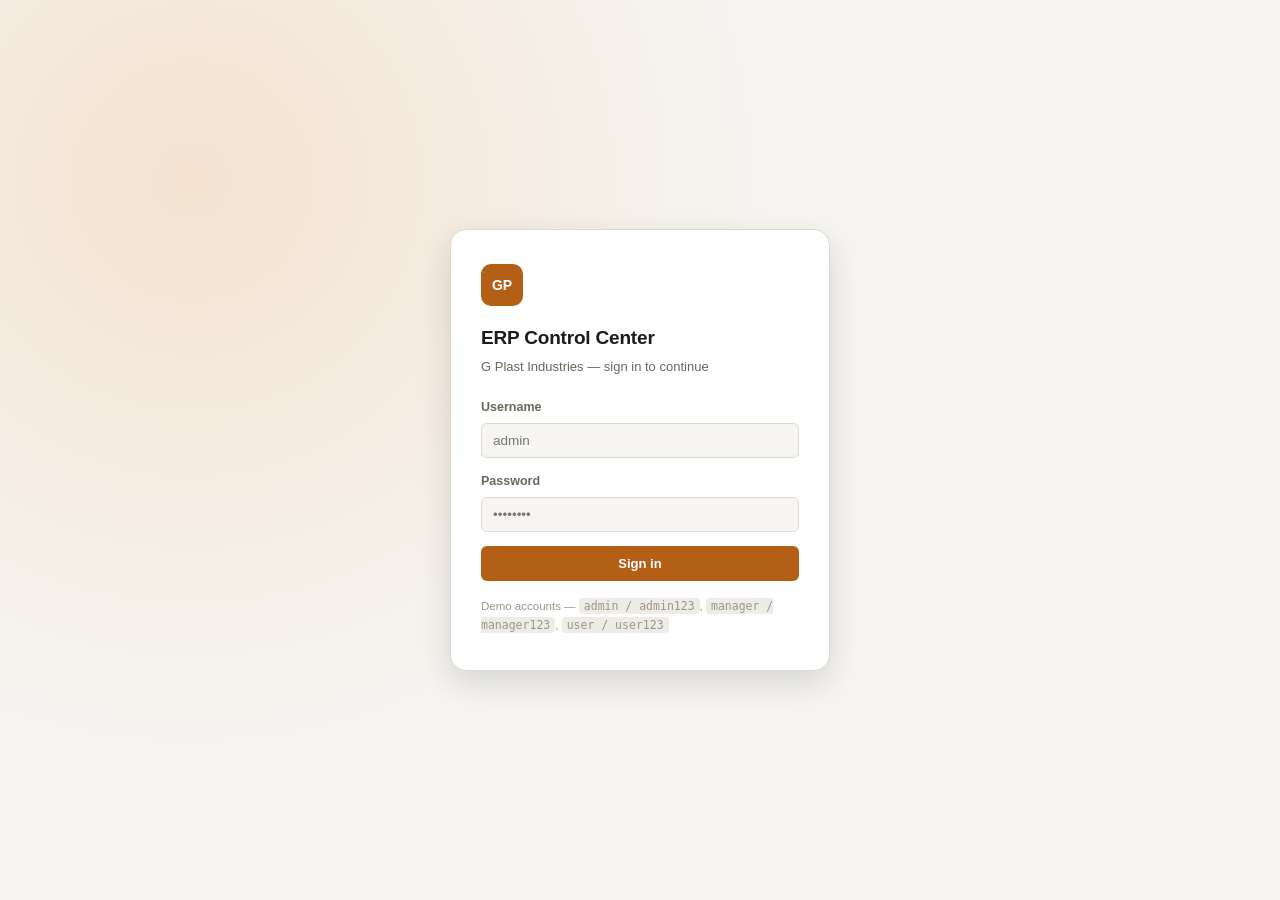
<file: erp-control-center/index.html>
<!DOCTYPE html>
<html lang="en">
<head>
<meta charset="UTF-8" />
<meta name="viewport" content="width=device-width, initial-scale=1.0" />
<title>Sign in — ERP Control Center</title>
<link rel="stylesheet" href="css/style.css" />
<link rel="stylesheet" href="css/components.css" />
</head>
<body>
  <div class="login-wrap">
    <form class="login-card" id="loginForm" autocomplete="off">
      <div class="login-mark">GP</div>
      <h1>ERP Control Center</h1>
      <div class="sub">G Plast Industries — sign in to continue</div>

      <div class="login-error" id="loginError">Incorrect username or password.</div>

      <div class="field">
        <label for="username">Username</label>
        <input id="username" name="username" placeholder="admin" />
      </div>
      <div class="field">
        <label for="password">Password</label>
        <input id="password" name="password" type="password" placeholder="••••••••" />
      </div>

      <button class="btn btn-primary" type="submit" style="width:100%;justify-content:center;padding:10px;">Sign in</button>

      <div class="login-demo">
        Demo accounts — <code>admin / admin123</code>, <code>manager / manager123</code>, <code>user / user123</code>
      </div>
    </form>
  </div>

  <script src="js/data.js"></script>
  <script src="js/utils.js"></script>
  <script>
    const DEMO_ACCOUNTS = {
      admin:   { password: 'admin123',   name: 'Praveen K',    role: 'ERP Assistant' },
      manager: { password: 'manager123', name: 'Meenakshi R',  role: 'Production Head' },
      user:    { password: 'user123',    name: 'Divya Sankar', role: 'Sales Executive' },
    };

    // If already signed in, skip straight to dashboard.
    (function () {
      const state = Store.get();
      if (state.session) window.location.href = 'dashboard.html';
    })();

    document.getElementById('loginForm').addEventListener('submit', function (e) {
      e.preventDefault();
      const u = document.getElementById('username').value.trim().toLowerCase();
      const p = document.getElementById('password').value;
      const account = DEMO_ACCOUNTS[u];
      const errBox = document.getElementById('loginError');
      if (account && account.password === p) {
        Store.set({ session: { username: u, name: account.name, role: account.role } });
        window.location.href = 'dashboard.html';
      } else {
        errBox.style.display = 'block';
      }
    });
  </script>
</body>
</html>
</file>
<file: erp-control-center/css/style.css>
/* ============================================================
   ERP Control Center — style.css
   Design: industrial slate + amber, Linear/Notion-inspired
   ============================================================ */

:root {
  /* Color — light */
  --bg: #f6f5f2;
  --bg-elevated: #ffffff;
  --bg-inset: #eeece7;
  --border: #ddd9d1;
  --border-strong: #c7c2b6;
  --text: #1d1b17;
  --text-muted: #6b665c;
  --text-faint: #9b9587;

  --accent: #b45f16;
  --accent-hover: #9a4f11;
  --accent-soft: #f4e3d1;
  --accent-contrast: #ffffff;

  --ok: #2f7d4f;
  --ok-soft: #dcefdf;
  --warn: #b8871c;
  --warn-soft: #f7ecd2;
  --danger: #b83b3b;
  --danger-soft: #f7dede;
  --info: #3b6ab8;
  --info-soft: #dee7f7;

  --radius-s: 6px;
  --radius-m: 10px;
  --radius-l: 16px;
  --shadow-s: 0 1px 2px rgba(29,27,23,.06);
  --shadow-m: 0 4px 16px rgba(29,27,23,.08);
  --shadow-l: 0 12px 32px rgba(29,27,23,.14);

  --font-sans: 'IBM Plex Sans', -apple-system, BlinkMacSystemFont, 'Segoe UI', sans-serif;
  --font-mono: 'IBM Plex Mono', ui-monospace, SFMono-Regular, Menlo, monospace;

  --sidebar-w: 236px;
  --topbar-h: 60px;
}

[data-theme="dark"] {
  --bg: #171614;
  --bg-elevated: #201f1c;
  --bg-inset: #262420;
  --border: #34322c;
  --border-strong: #433f37;
  --text: #eeece6;
  --text-muted: #a39d8f;
  --text-faint: #726c60;

  --accent: #e08a3e;
  --accent-hover: #ec9a4f;
  --accent-soft: #3a2a17;
  --accent-contrast: #1d1305;

  --ok: #5cb87e;
  --ok-soft: #1d3324;
  --warn: #dcac47;
  --warn-soft: #3a2f14;
  --danger: #e07070;
  --danger-soft: #3a1e1e;
  --info: #7ea3e8;
  --info-soft: #1c2a3f;

  --shadow-s: 0 1px 2px rgba(0,0,0,.3);
  --shadow-m: 0 4px 20px rgba(0,0,0,.4);
  --shadow-l: 0 16px 40px rgba(0,0,0,.5);
}

* { box-sizing: border-box; }
html, body { height: 100%; }
body {
  margin: 0;
  font-family: var(--font-sans);
  background: var(--bg);
  color: var(--text);
  font-size: 14px;
  line-height: 1.5;
  -webkit-font-smoothing: antialiased;
}
h1, h2, h3, h4 { margin: 0; font-weight: 600; letter-spacing: -0.01em; }
p { margin: 0; }
a { color: inherit; text-decoration: none; }
button { font-family: inherit; }
::selection { background: var(--accent-soft); }
:focus-visible { outline: 2px solid var(--accent); outline-offset: 2px; }

::-webkit-scrollbar { width: 10px; height: 10px; }
::-webkit-scrollbar-thumb { background: var(--border-strong); border-radius: 8px; border: 2px solid var(--bg); }
::-webkit-scrollbar-track { background: transparent; }

/* Global SVG safety net — prevents any icon from ballooning */
svg {
  display: block;
  max-width: 100%;
}

/* ---------- App shell ---------- */
/* FIX: Target BOTH the class AND the id so desktop grid always applies */
.app-shell,
#appShell {
  display: grid;
  grid-template-columns: var(--sidebar-w) 1fr;
  min-height: 100vh;
  width: 100%;
}

/* ---------- Sidebar ---------- */
.sidebar {
  background: var(--bg-elevated);
  border-right: 1px solid var(--border);
  display: flex;
  flex-direction: column;
  padding: 18px 12px;
  position: sticky;
  top: 0;
  height: 100vh;
  z-index: 40;
}
.sidebar-brand {
  display: flex;
  align-items: center;
  gap: 10px;
  padding: 6px 8px 20px;
}
.sidebar-brand .mark {
  width: 30px; height: 30px;
  border-radius: 8px;
  background: var(--accent);
  color: var(--accent-contrast);
  display: flex; align-items: center; justify-content: center;
  font-weight: 700; font-size: 14px;
  flex-shrink: 0;
}
.sidebar-brand .name { font-weight: 700; font-size: 15px; }
.sidebar-brand .sub { font-size: 11px; color: var(--text-faint); }

.nav-group { margin-bottom: 4px; }
.nav-label {
  font-size: 11px; color: var(--text-faint);
  text-transform: uppercase; letter-spacing: .04em;
  padding: 10px 10px 6px;
}
.nav-item {
  display: flex; align-items: center; gap: 10px;
  padding: 9px 10px;
  border-radius: var(--radius-s);
  color: var(--text-muted);
  font-size: 13.5px; font-weight: 500;
  cursor: pointer;
  position: relative;
}
.nav-item svg { width: 17px; height: 17px; flex-shrink: 0; }
.nav-item:hover { background: var(--bg-inset); color: var(--text); }
.nav-item.active { background: var(--accent-soft); color: var(--accent); }
.nav-item .count {
  margin-left: auto;
  font-size: 11px; font-weight: 600;
  background: var(--bg-inset); color: var(--text-muted);
  border-radius: 20px; padding: 1px 7px;
}
.nav-item.active .count { background: var(--accent); color: var(--accent-contrast); }

.sidebar-bottom { margin-top: auto; display: flex; flex-direction: column; gap: 2px; }

/* ---------- Topbar ---------- */
.topbar {
  height: var(--topbar-h);
  display: flex; align-items: center; gap: 14px;
  padding: 0 20px;
  border-bottom: 1px solid var(--border);
  background: var(--bg-elevated);
  position: sticky; top: 0; z-index: 30;
}
.breadcrumb {
  font-size: 13px; color: var(--text-muted);
  display: flex; align-items: center; gap: 6px;
  white-space: nowrap;
  flex-shrink: 0;
}
.breadcrumb .current { color: var(--text); font-weight: 600; }

/* FIX: topbar search — constrain height, icon, and label */
.topbar-search {
  display: flex; align-items: center; gap: 8px;
  background: var(--bg-inset);
  border: 1px solid transparent;
  border-radius: var(--radius-s);
  padding: 0 10px;
  width: 260px;
  height: 34px;
  color: var(--text-faint);
  font-size: 13px;
  cursor: pointer;
  flex-shrink: 0;
}
.topbar-search:hover { border-color: var(--border); }
.topbar-search svg {
  width: 14px;
  height: 14px;
  flex-shrink: 0;
}
.topbar-search .search-label {
  flex: 1;
  min-width: 0;
  white-space: nowrap;
  overflow: hidden;
  text-overflow: ellipsis;
}
.topbar-search kbd {
  margin-left: auto;
  font-family: var(--font-mono);
  font-size: 10.5px;
  background: var(--bg-elevated);
  border: 1px solid var(--border);
  border-radius: 4px;
  padding: 1px 5px;
  color: var(--text-faint);
  white-space: nowrap;
  flex-shrink: 0;
  line-height: 1.2;
}
.topbar-spacer { flex: 1; }
.unit-select {
  border: 1px solid var(--border); background: var(--bg);
  border-radius: var(--radius-s); padding: 6px 10px;
  font-size: 12.5px; color: var(--text-muted);
  height: 34px;
  flex-shrink: 0;
}
.icon-btn {
  width: 34px; height: 34px;
  display: flex; align-items: center; justify-content: center;
  border-radius: var(--radius-s); border: 1px solid var(--border);
  background: var(--bg);
  color: var(--text-muted); cursor: pointer; position: relative;
  flex-shrink: 0;
}
.icon-btn svg { width: 16px; height: 16px; }
.icon-btn:hover { color: var(--text); border-color: var(--border-strong); }
.icon-btn .dot {
  position: absolute; top: -3px; right: -3px; width: 9px; height: 9px;
  border-radius: 50%; background: var(--danger); border: 2px solid var(--bg-elevated);
}
.user-chip {
  display: flex; align-items: center; gap: 8px;
  padding: 4px 10px 4px 4px; border-radius: 20px;
  border: 1px solid var(--border); cursor: pointer;
  flex-shrink: 0;
  height: 34px;
}
.user-chip .role { font-size: 11px; color: var(--text-faint); }
.user-chip .who { font-size: 12.5px; font-weight: 600; }

/* ---------- Layout regions ---------- */
.main {
  display: flex;
  flex-direction: column;
  min-width: 0;
  width: 100%;
}
.page {
  padding: 26px 30px 60px;
  max-width: 1400px;
  width: 100%;
  margin: 0 auto;
}
.page-head {
  display: flex; align-items: flex-end; justify-content: space-between;
  margin-bottom: 22px; gap: 16px; flex-wrap: wrap;
}
.page-head h1 { font-size: 21px; }
.page-head .desc { color: var(--text-muted); font-size: 13px; margin-top: 4px; }
.page-actions { display: flex; gap: 8px; }

/* ---------- Login ---------- */
.login-wrap {
  min-height: 100vh; display: flex; align-items: center; justify-content: center;
  background:
    radial-gradient(circle at 15% 20%, var(--accent-soft), transparent 45%),
    var(--bg);
  padding: 24px;
}
.login-card {
  width: 380px; max-width: 100%;
  background: var(--bg-elevated);
  border: 1px solid var(--border);
  border-radius: var(--radius-l);
  padding: 34px 30px;
  box-shadow: var(--shadow-l);
}
.login-mark {
  width: 42px; height: 42px; border-radius: 10px; background: var(--accent);
  color: var(--accent-contrast); display: flex; align-items: center; justify-content: center;
  font-weight: 700; margin-bottom: 18px;
}
.login-card h1 { font-size: 19px; margin-bottom: 4px; }
.login-card .sub { color: var(--text-muted); font-size: 13px; margin-bottom: 22px; }
.field { margin-bottom: 14px; }
.field label { display: block; font-size: 12.5px; font-weight: 600; margin-bottom: 6px; color: var(--text-muted); }
.field input, .field select, .field textarea {
  width: 100%; border: 1px solid var(--border); background: var(--bg);
  border-radius: var(--radius-s); padding: 9px 11px; font-size: 13.5px; color: var(--text);
  font-family: inherit;
}
.field input:focus, .field select:focus, .field textarea:focus { border-color: var(--accent); }
.login-demo { margin-top: 16px; font-size: 11.5px; color: var(--text-faint); line-height: 1.7; }
.login-demo code { background: var(--bg-inset); padding: 1px 5px; border-radius: 4px; font-family: var(--font-mono); }
.login-error {
  display: none;
  background: var(--danger-soft); color: var(--danger);
  font-size: 12.5px; padding: 8px 11px;
  border-radius: var(--radius-s); margin-bottom: 14px;
}

/* ---------- Responsive ---------- */
.sidebar-toggle { display: none; }
.sidebar-scrim { display: none; }

@media (max-width: 900px) {
  .app-shell,
  #appShell { grid-template-columns: 1fr; }

  .sidebar {
    position: fixed; left: 0; top: 0;
    transform: translateX(-100%);
    transition: transform .2s ease;
    width: 250px; height: 100vh;
    box-shadow: var(--shadow-l);
  }
  .sidebar.open { transform: translateX(0); }

  .sidebar-toggle { display: flex; }
  .topbar-search { display: none; }
  .page { padding: 18px 16px 50px; }

  .sidebar-scrim {
    display: none;
    position: fixed; inset: 0;
    background: rgba(0,0,0,.4);
    z-index: 39;
  }
  .sidebar-scrim.open { display: block; }
}
</file>
<file: erp-control-center/css/components.css>
/* ============================================================
   components.css — buttons, cards, badges, tables, modals,
   drawers, toasts, kanban, charts
   ============================================================ */

/* ---------- Buttons ---------- */
.btn {
  display: inline-flex; align-items: center; gap: 7px;
  border-radius: var(--radius-s); border: 1px solid transparent;
  padding: 8px 14px; font-size: 13px; font-weight: 600;
  cursor: pointer; white-space: nowrap; line-height: 1;
}
.btn svg { width: 15px; height: 15px; }
.btn-primary { background: var(--accent); color: var(--accent-contrast); }
.btn-primary:hover { background: var(--accent-hover); }
.btn-secondary { background: var(--bg-elevated); border-color: var(--border); color: var(--text); }
.btn-secondary:hover { border-color: var(--border-strong); }
.btn-ghost { background: transparent; color: var(--text-muted); }
.btn-ghost:hover { background: var(--bg-inset); color: var(--text); }
.btn-danger { background: var(--danger-soft); color: var(--danger); }
.btn-sm { padding: 5px 10px; font-size: 12px; }
.btn:disabled { opacity: .5; cursor: not-allowed; }

/* ---------- Card ---------- */
.card {
  background: var(--bg-elevated); border: 1px solid var(--border);
  border-radius: var(--radius-m); box-shadow: var(--shadow-s);
}
.card-pad { padding: 18px; }

/* ---------- KPI cards ---------- */
.kpi-grid { display: grid; grid-template-columns: repeat(6, 1fr); gap: 12px; margin-bottom: 22px; }
@media (max-width: 1200px) { .kpi-grid { grid-template-columns: repeat(3, 1fr); } }
@media (max-width: 640px) { .kpi-grid { grid-template-columns: repeat(2, 1fr); } }
.kpi {
  background: var(--bg-elevated); border: 1px solid var(--border); border-radius: var(--radius-m);
  padding: 15px 16px; display: flex; flex-direction: column; gap: 8px;
}
.kpi .top { display: flex; align-items: center; justify-content: space-between; }
.kpi .icon {
  width: 28px; height: 28px; border-radius: 7px; display: flex; align-items: center; justify-content: center;
}
.kpi .icon svg { width: 15px; height: 15px; }
.kpi .val { font-size: 23px; font-weight: 700; letter-spacing: -0.02em; }
.kpi .label { font-size: 12px; color: var(--text-muted); }
.kpi .delta { font-size: 11.5px; font-weight: 600; display: flex; align-items: center; gap: 3px; }
.kpi .delta.up { color: var(--ok); }
.kpi .delta.down { color: var(--danger); }

/* ---------- Badges ---------- */
.badge {
  display: inline-flex; align-items: center; gap: 5px;
  font-size: 11.5px; font-weight: 600; padding: 3px 9px; border-radius: 20px;
  white-space: nowrap;
}
.badge .dot { width: 6px; height: 6px; border-radius: 50%; }
.badge-open { background: var(--info-soft); color: var(--info); }
.badge-progress { background: var(--warn-soft); color: var(--warn); }
.badge-resolved { background: var(--ok-soft); color: var(--ok); }
.badge-closed { background: var(--bg-inset); color: var(--text-muted); }
.badge-critical { background: var(--danger-soft); color: var(--danger); }
.badge-high { background: var(--warn-soft); color: var(--warn); }
.badge-medium { background: var(--info-soft); color: var(--info); }
.badge-low { background: var(--bg-inset); color: var(--text-muted); }

/* ---------- Table ---------- */
.table-wrap { overflow-x: auto; border: 1px solid var(--border); border-radius: var(--radius-m); background: var(--bg-elevated); }
table.table { width: 100%; border-collapse: collapse; min-width: 720px; }
.table th {
  text-align: left; font-size: 11.5px; text-transform: uppercase; letter-spacing: .03em;
  color: var(--text-faint); font-weight: 600; padding: 11px 14px; border-bottom: 1px solid var(--border);
  background: var(--bg-inset); position: sticky; top: 0;
}
.table td { padding: 12px 14px; border-bottom: 1px solid var(--border); font-size: 13px; vertical-align: middle; }
.table tbody tr { cursor: pointer; }
.table tbody tr:hover { background: var(--bg-inset); }
.table tbody tr:last-child td { border-bottom: none; }
.table .id-cell { font-family: var(--font-mono); font-size: 12px; color: var(--text-muted); }
.table .muted { color: var(--text-muted); }

/* ---------- Filters bar ---------- */
.filter-bar { display: flex; gap: 10px; align-items: center; margin-bottom: 16px; flex-wrap: wrap; }
.search-input {
  display: flex; align-items: center; gap: 7px; background: var(--bg-elevated);
  border: 1px solid var(--border); border-radius: var(--radius-s); padding: 8px 11px; min-width: 220px;
}
.search-input svg { width: 14px; height: 14px; color: var(--text-faint); flex-shrink: 0; }
.search-input input { border: none; background: transparent; outline: none; font-size: 13px; width: 100%; color: var(--text); }
.select-chip { border: 1px solid var(--border); background: var(--bg-elevated); border-radius: var(--radius-s); padding: 7px 10px; font-size: 12.5px; color: var(--text-muted); }

/* ---------- Avatar ---------- */
.avatar {
  width: 26px; height: 26px; border-radius: 50%; display: flex; align-items: center; justify-content: center;
  font-size: 10.5px; font-weight: 700; color: #fff; flex-shrink: 0;
}
.avatar-row { display: flex; align-items: center; gap: 8px; }
.avatar-row .name { font-weight: 600; }
.avatar-row .meta { font-size: 11.5px; color: var(--text-faint); }

/* ---------- Progress bar ---------- */
.progress { height: 6px; border-radius: 4px; background: var(--bg-inset); overflow: hidden; }
.progress > div { height: 100%; background: var(--accent); border-radius: 4px; }

/* ---------- Empty state ---------- */
.empty-state { text-align: center; padding: 60px 20px; color: var(--text-muted); }
.empty-state .icon { width: 44px; height: 44px; margin: 0 auto 14px; color: var(--text-faint); }
.empty-state h3 { font-size: 15px; margin-bottom: 6px; color: var(--text); }
.empty-state p { font-size: 13px; }

/* ---------- Modal ---------- */
.overlay {
  position: fixed; inset: 0; background: rgba(20,18,14,.45); z-index: 100;
  display: none; align-items: center; justify-content: center; padding: 20px;
}
.overlay.open { display: flex; }
.modal {
  background: var(--bg-elevated); border-radius: var(--radius-l); width: 100%; max-width: 480px;
  box-shadow: var(--shadow-l); max-height: 88vh; display: flex; flex-direction: column;
}
.modal-head { display: flex; align-items: center; justify-content: space-between; padding: 16px 20px; border-bottom: 1px solid var(--border); }
.modal-head h3 { font-size: 15.5px; }
.modal-body { padding: 18px 20px; overflow-y: auto; }
.modal-foot { display: flex; justify-content: flex-end; gap: 8px; padding: 14px 20px; border-top: 1px solid var(--border); }

/* ---------- Drawer ---------- */
.drawer-overlay {
  position: fixed; inset: 0; background: rgba(20,18,14,.35); z-index: 90;
  opacity: 0; pointer-events: none; transition: opacity .18s ease;
}
.drawer-overlay.open { opacity: 1; pointer-events: auto; }
.drawer {
  position: fixed; top: 0; right: 0; height: 100vh; width: 420px; max-width: 92vw;
  background: var(--bg-elevated); border-left: 1px solid var(--border); z-index: 91;
  transform: translateX(100%); transition: transform .2s ease; display: flex; flex-direction: column;
  box-shadow: var(--shadow-l);
}
.drawer.open { transform: translateX(0); }
.drawer-head { display: flex; align-items: flex-start; justify-content: space-between; padding: 18px 20px; border-bottom: 1px solid var(--border); }
.drawer-head .titles h3 { font-size: 16px; margin-bottom: 3px; }
.drawer-head .titles .sub { font-size: 12px; color: var(--text-faint); font-family: var(--font-mono); }
.drawer-body { padding: 18px 20px; overflow-y: auto; flex: 1; }
.drawer-foot { padding: 14px 20px; border-top: 1px solid var(--border); display: flex; gap: 8px; }
.drawer-section { margin-bottom: 20px; }
.drawer-section .h { font-size: 11.5px; text-transform: uppercase; letter-spacing: .03em; color: var(--text-faint); font-weight: 600; margin-bottom: 10px; }
.kv-row { display: flex; justify-content: space-between; padding: 7px 0; border-bottom: 1px dashed var(--border); font-size: 13px; }
.kv-row:last-child { border-bottom: none; }
.kv-row .k { color: var(--text-muted); }
.kv-row .v { font-weight: 600; }
.timeline-item { display: flex; gap: 10px; padding: 9px 0; }
.timeline-item .tdot { width: 8px; height: 8px; border-radius: 50%; background: var(--accent); margin-top: 5px; flex-shrink: 0; }
.timeline-item .tbody { font-size: 12.5px; }
.timeline-item .tbody .t { font-weight: 600; }
.timeline-item .tbody .meta { color: var(--text-faint); font-size: 11.5px; margin-top: 1px; }

/* ---------- Toasts ---------- */
.toast-stack { position: fixed; bottom: 20px; right: 20px; z-index: 200; display: flex; flex-direction: column; gap: 8px; }
.toast {
  background: var(--bg-elevated); border: 1px solid var(--border); border-left: 3px solid var(--accent);
  border-radius: var(--radius-s); box-shadow: var(--shadow-m); padding: 11px 14px; min-width: 240px;
  font-size: 13px; display: flex; align-items: center; gap: 10px; animation: toast-in .18s ease;
}
.toast.success { border-left-color: var(--ok); }
.toast.error { border-left-color: var(--danger); }
.toast.warn { border-left-color: var(--warn); }
@keyframes toast-in { from { opacity: 0; transform: translateY(8px); } to { opacity: 1; transform: translateY(0); } }

/* ---------- Tabs / view toggle ---------- */
.view-toggle { display: inline-flex; border: 1px solid var(--border); border-radius: var(--radius-s); overflow: hidden; }
.view-toggle button {
  border: none; background: var(--bg-elevated); padding: 7px 13px; font-size: 12.5px; font-weight: 600;
  color: var(--text-muted); cursor: pointer; display: flex; align-items: center; gap: 6px;
}
.view-toggle button.active { background: var(--accent-soft); color: var(--accent); }
.view-toggle button + button { border-left: 1px solid var(--border); }

/* ---------- Kanban ---------- */
.kanban { display: grid; grid-template-columns: repeat(4, minmax(240px, 1fr)); gap: 14px; overflow-x: auto; padding-bottom: 6px; }
.kanban-col { background: var(--bg-inset); border-radius: var(--radius-m); padding: 10px; min-height: 200px; }
.kanban-col-head { display: flex; align-items: center; justify-content: space-between; padding: 4px 6px 10px; font-size: 12.5px; font-weight: 700; }
.kanban-col-head .n { font-size: 11px; font-weight: 600; color: var(--text-faint); background: var(--bg-elevated); border-radius: 20px; padding: 1px 7px; }
.kanban-col.drag-over { outline: 2px dashed var(--accent); outline-offset: -4px; }
.kcard {
  background: var(--bg-elevated); border: 1px solid var(--border); border-radius: var(--radius-s);
  padding: 11px 12px; margin-bottom: 9px; cursor: grab; box-shadow: var(--shadow-s);
}
.kcard:active { cursor: grabbing; }
.kcard.dragging { opacity: .4; }
.kcard .t { font-size: 13px; font-weight: 600; margin-bottom: 8px; }
.kcard .meta-row { display: flex; align-items: center; justify-content: space-between; }

/* ---------- Charts (pure CSS/SVG) ---------- */
.chart-card { padding: 18px; }
.chart-card .chart-head { display: flex; align-items: center; justify-content: space-between; margin-bottom: 14px; }
.chart-card .chart-head h3 { font-size: 13.5px; }
.legend { display: flex; gap: 14px; font-size: 11.5px; color: var(--text-muted); }
.legend .li { display: flex; align-items: center; gap: 5px; }
.legend .sw { width: 8px; height: 8px; border-radius: 2px; }
.bars { display: flex; align-items: flex-end; gap: 10px; height: 160px; }
.bars .bcol { flex: 1; display: flex; flex-direction: column; align-items: center; justify-content: flex-end; gap: 6px; height: 100%; }
.bars .bcol .stack { width: 100%; display: flex; flex-direction: column-reverse; border-radius: 4px 4px 0 0; overflow: hidden; }
.bars .bcol .stack div { width: 100%; }
.bars .bcol .lbl { font-size: 10.5px; color: var(--text-faint); }

/* ---------- Report cards ---------- */
.report-grid { display: grid; grid-template-columns: repeat(4, 1fr); gap: 14px; }
@media (max-width: 1100px) { .report-grid { grid-template-columns: repeat(2, 1fr); } }
@media (max-width: 620px) { .report-grid { grid-template-columns: 1fr; } }
.report-card { padding: 16px; display: flex; flex-direction: column; gap: 10px; }
.report-card .icon { width: 34px; height: 34px; border-radius: 8px; background: var(--accent-soft); color: var(--accent); display: flex; align-items: center; justify-content: center; }
.report-card .icon svg { width: 17px; height: 17px; }
.report-card h4 { font-size: 13.5px; }
.report-card p { font-size: 12px; color: var(--text-muted); line-height: 1.5; }
.report-card .rowfoot { display: flex; align-items: center; justify-content: space-between; margin-top: auto; }

/* ---------- Vendor timeline cards ---------- */
.vendor-grid { display: grid; grid-template-columns: repeat(2, 1fr); gap: 14px; }
@media (max-width: 900px) { .vendor-grid { grid-template-columns: 1fr; } }
.vendor-card { padding: 16px; }
.vendor-card.overdue { border-color: var(--danger); box-shadow: 0 0 0 1px var(--danger) inset; }
.vendor-card .vhead { display: flex; justify-content: space-between; align-items: flex-start; margin-bottom: 10px; }
.vendor-card .vname { font-size: 14px; font-weight: 700; }
.vendor-card .vmeta { font-size: 11.5px; color: var(--text-faint); margin-top: 2px; }
.vfollowup { display: flex; gap: 10px; padding: 8px 0; border-top: 1px dashed var(--border); }
.vfollowup:first-of-type { border-top: none; }
.vfollowup .fdate { font-size: 11px; color: var(--text-faint); width: 62px; flex-shrink: 0; font-family: var(--font-mono); }
.vfollowup .fnote { font-size: 12.5px; }

/* ---------- Command palette ---------- */
.cmdk-modal { max-width: 560px; }
.cmdk-input {
  width: 100%; border: none; border-bottom: 1px solid var(--border); padding: 16px 20px;
  font-size: 15px; outline: none; background: transparent; color: var(--text);
}
.cmdk-results { max-height: 360px; overflow-y: auto; padding: 8px; }
.cmdk-item { display: flex; align-items: center; gap: 10px; padding: 10px 12px; border-radius: var(--radius-s); cursor: pointer; font-size: 13px; }
.cmdk-item.active, .cmdk-item:hover { background: var(--bg-inset); }
.cmdk-item .tag { margin-left: auto; font-size: 10.5px; color: var(--text-faint); background: var(--bg-inset); padding: 2px 7px; border-radius: 20px; }

/* ---------- Mobile table -> cards ---------- */
@media (max-width: 760px) {
  .table-wrap.responsive-cards table.table thead { display: none; }
  .table-wrap.responsive-cards table.table, .table-wrap.responsive-cards tbody, .table-wrap.responsive-cards tr, .table-wrap.responsive-cards td { display: block; width: 100%; }
  .table-wrap.responsive-cards tr { border-bottom: 1px solid var(--border); padding: 10px 14px; }
  .table-wrap.responsive-cards td { border: none; padding: 4px 0; display: flex; justify-content: space-between; gap: 10px; }
  .table-wrap.responsive-cards td::before { content: attr(data-label); font-size: 11px; color: var(--text-faint); font-weight: 600; }
  .kpi-grid { grid-template-columns: repeat(2,1fr); }
}
</file>
